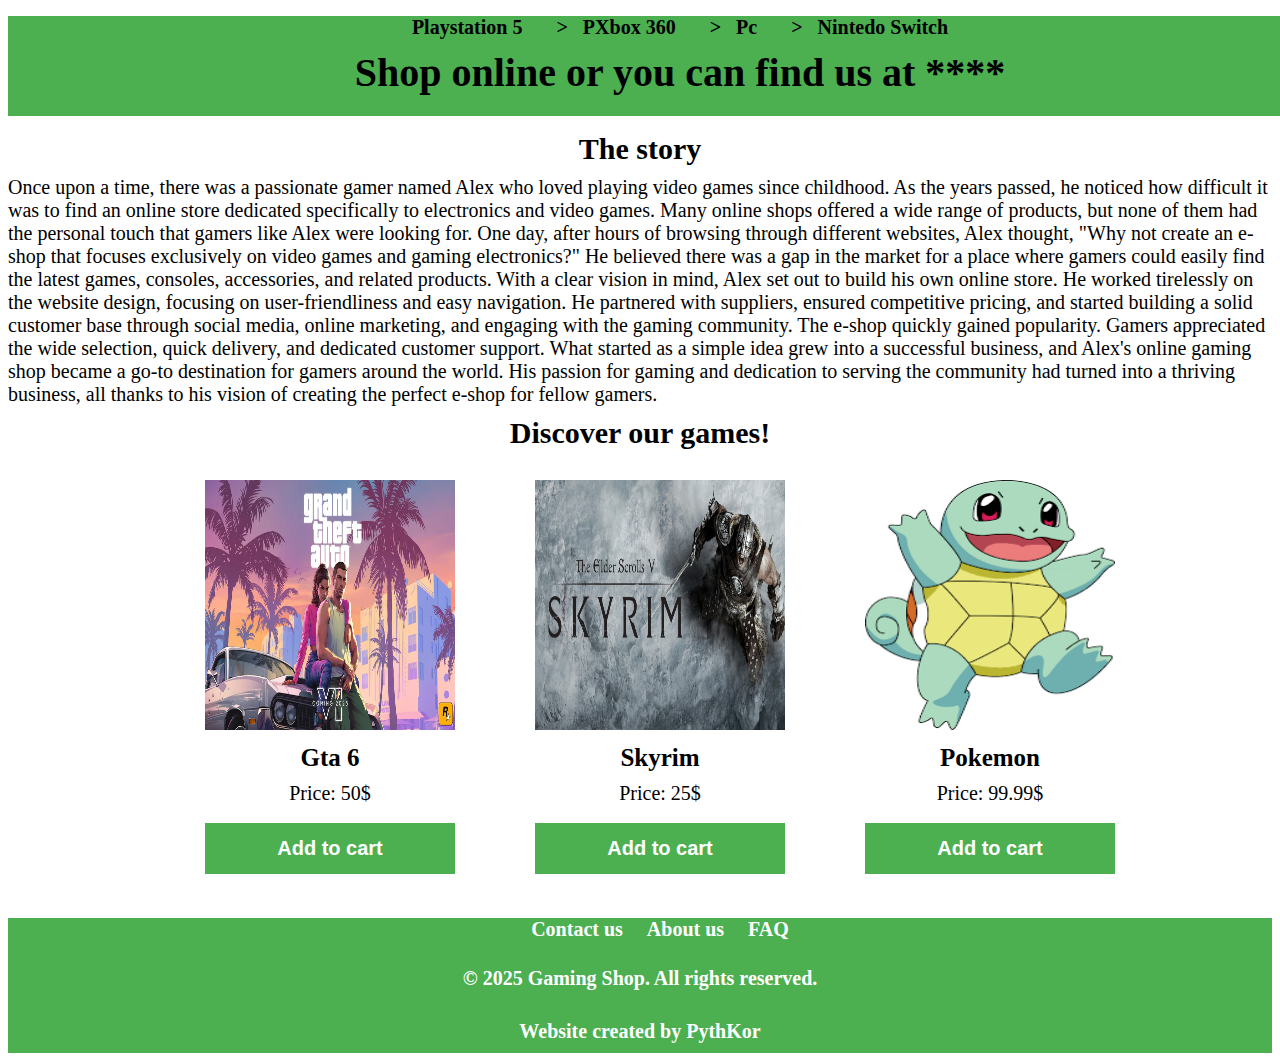
<file: GAME-ESHOP/index.html>
<!DOCTYPE html>
<html lang="en">
<head>
    <meta charset="UTF-8">
    <title>Gaming Shop</title>
    <link rel="stylesheet" href="./resources/css/style.css">
</head>
<body>

 <!--navigation system -->
<ul class="breadcrumbs" style="background-color:#4CAF50;">
    <li class="location"><a href="#"> Playstation 5</a></li>
    <li class="location"><a href="#"> PXbox 360</a></li>
    <li class="location"><a href="#"> Pc</a></li>
    <li class="location"><a href="#"> Nintedo Switch</a></li>
    <h1> Shop online or you can find us at ****</h1>
</ul>
<!--story -->
<h2> The story </h2>
<P>Once upon a time, there was a passionate gamer named Alex who loved playing video games since childhood. As the years passed, he noticed how difficult it was to find an online store dedicated specifically to electronics and video games. Many online shops offered a wide range of products, but none of them had the personal touch that gamers like Alex were looking for.

    One day, after hours of browsing through different websites, Alex thought, "Why not create an e-shop that focuses exclusively on video games and gaming electronics?" He believed there was a gap in the market for a place where gamers could easily find the latest games, consoles, accessories, and related products.
    
    With a clear vision in mind, Alex set out to build his own online store. He worked tirelessly on the website design, focusing on user-friendliness and easy navigation. He partnered with suppliers, ensured competitive pricing, and started building a solid customer base through social media, online marketing, and engaging with the gaming community.
    
    The e-shop quickly gained popularity. Gamers appreciated the wide 
    selection, quick delivery, and dedicated customer support. What 
    started as a simple idea grew into a successful business, and Alex's
     online gaming shop became a go-to destination for gamers around the 
     world. His passion for gaming and dedication to serving the 
     community had turned into a thriving business, all thanks to his 
     vision of creating the perfect e-shop for fellow gamers.</P>


<!--games-->
<h2> Discover our games!</h2>
<div class="games">
<div class="game1">
    <img src="./resources/img/gta.png" alt="Gta 6" style="width: 250px; height: 250px;">
    <h3>Gta 6</h3>
    <p>Price: 50$</p>
    <button>Add to cart</button>
</div>
<div class="game2">
    <img src="./resources/img/sky.jpg" alt="Skyrim" style="width: 250px; height: 250px;">
    <h3>Skyrim</h3>
    <p>Price: 25$</p>
    <button>Add to cart</button>
</div>
<div class="game3">
    <img src="./resources/img/poke.png" alt="Pokemon" style="width: 250px; height: 250px;">
    <h3>Pokemon</h3>
    <p>Price: 99.99$</p>
    <button>Add to cart</button>
</div>
</div>
<!--close of the page-->
<footer>
    <!--contact-->
<div class="contact">
    <ul>
        <li><a href="#">Contact us</a></li>
        <li><a href="#">About us</a></li>
        <li><a href="#">FAQ</a></li>
    </ul>
</div>
<p>© 2025 Gaming Shop. All rights reserved.</p>
<p>Website created by PythKor</p>

    
</footer>
</body>
</html>
</file>
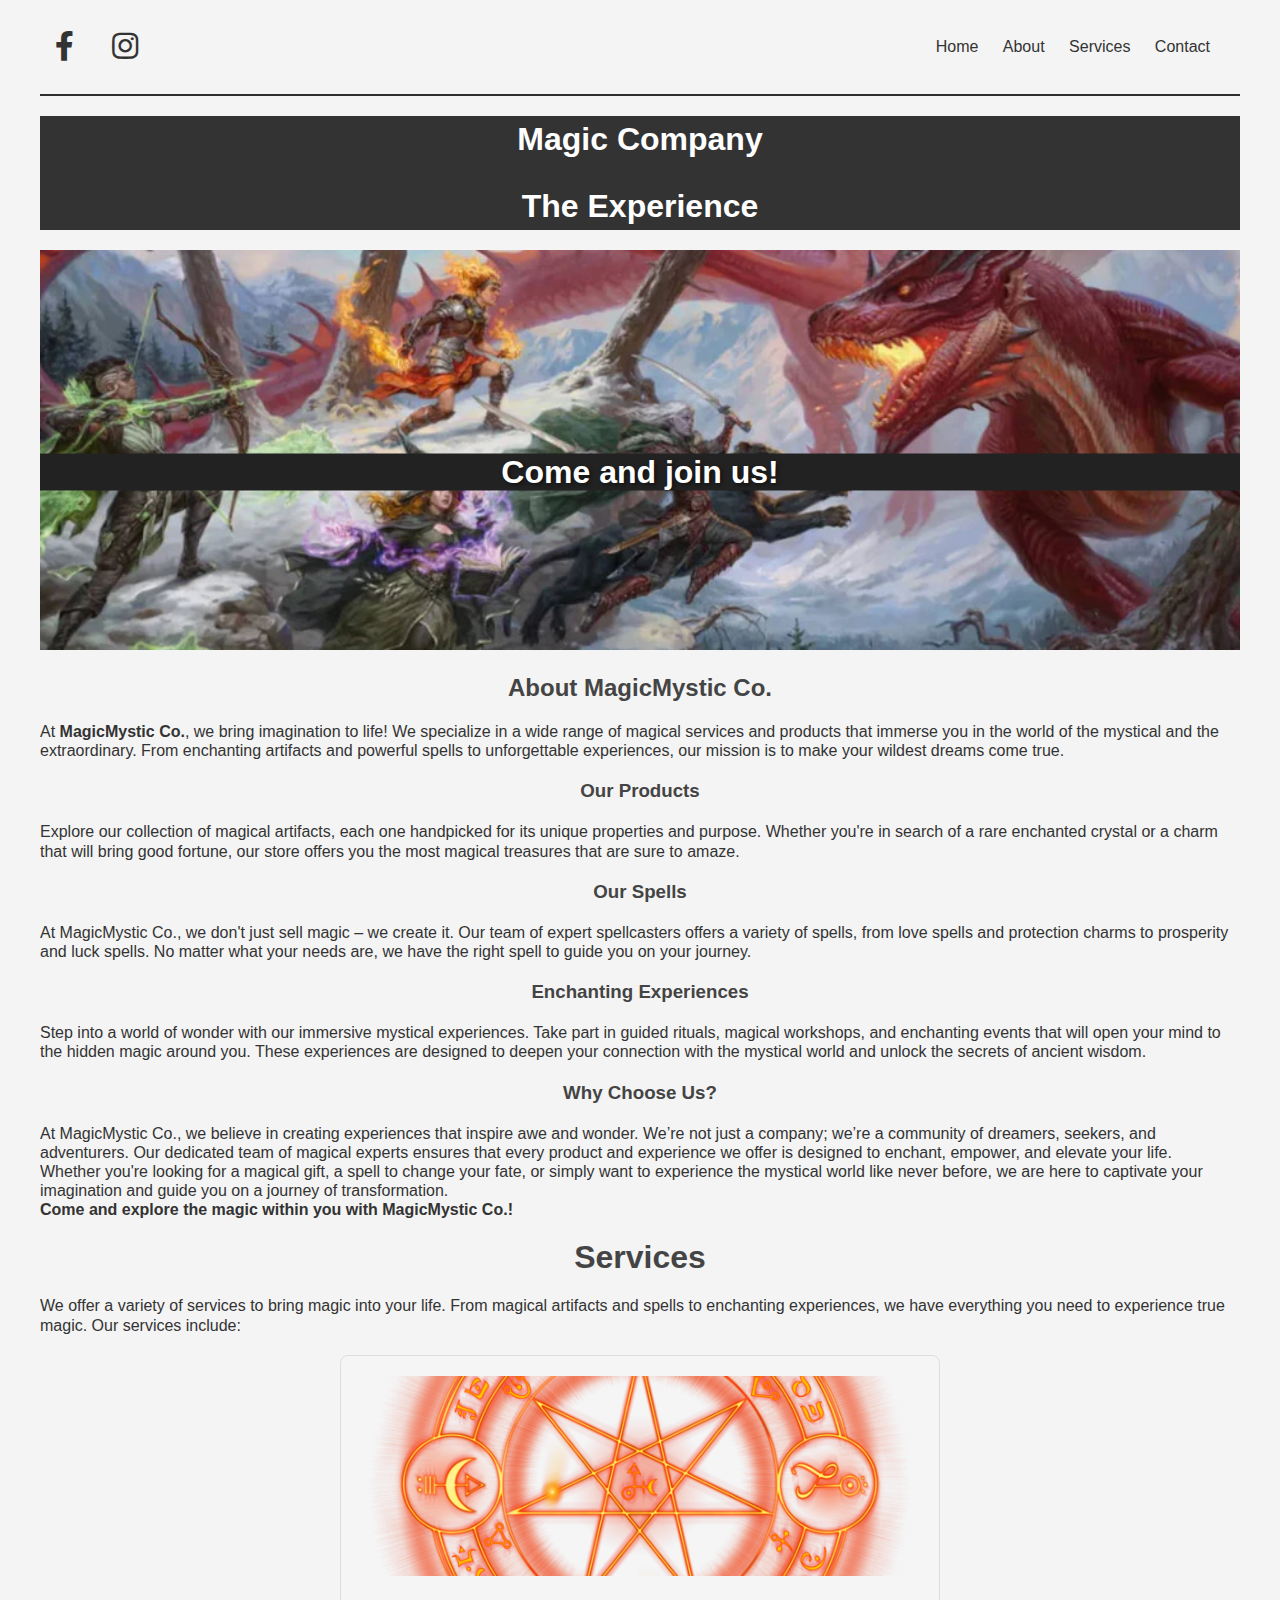
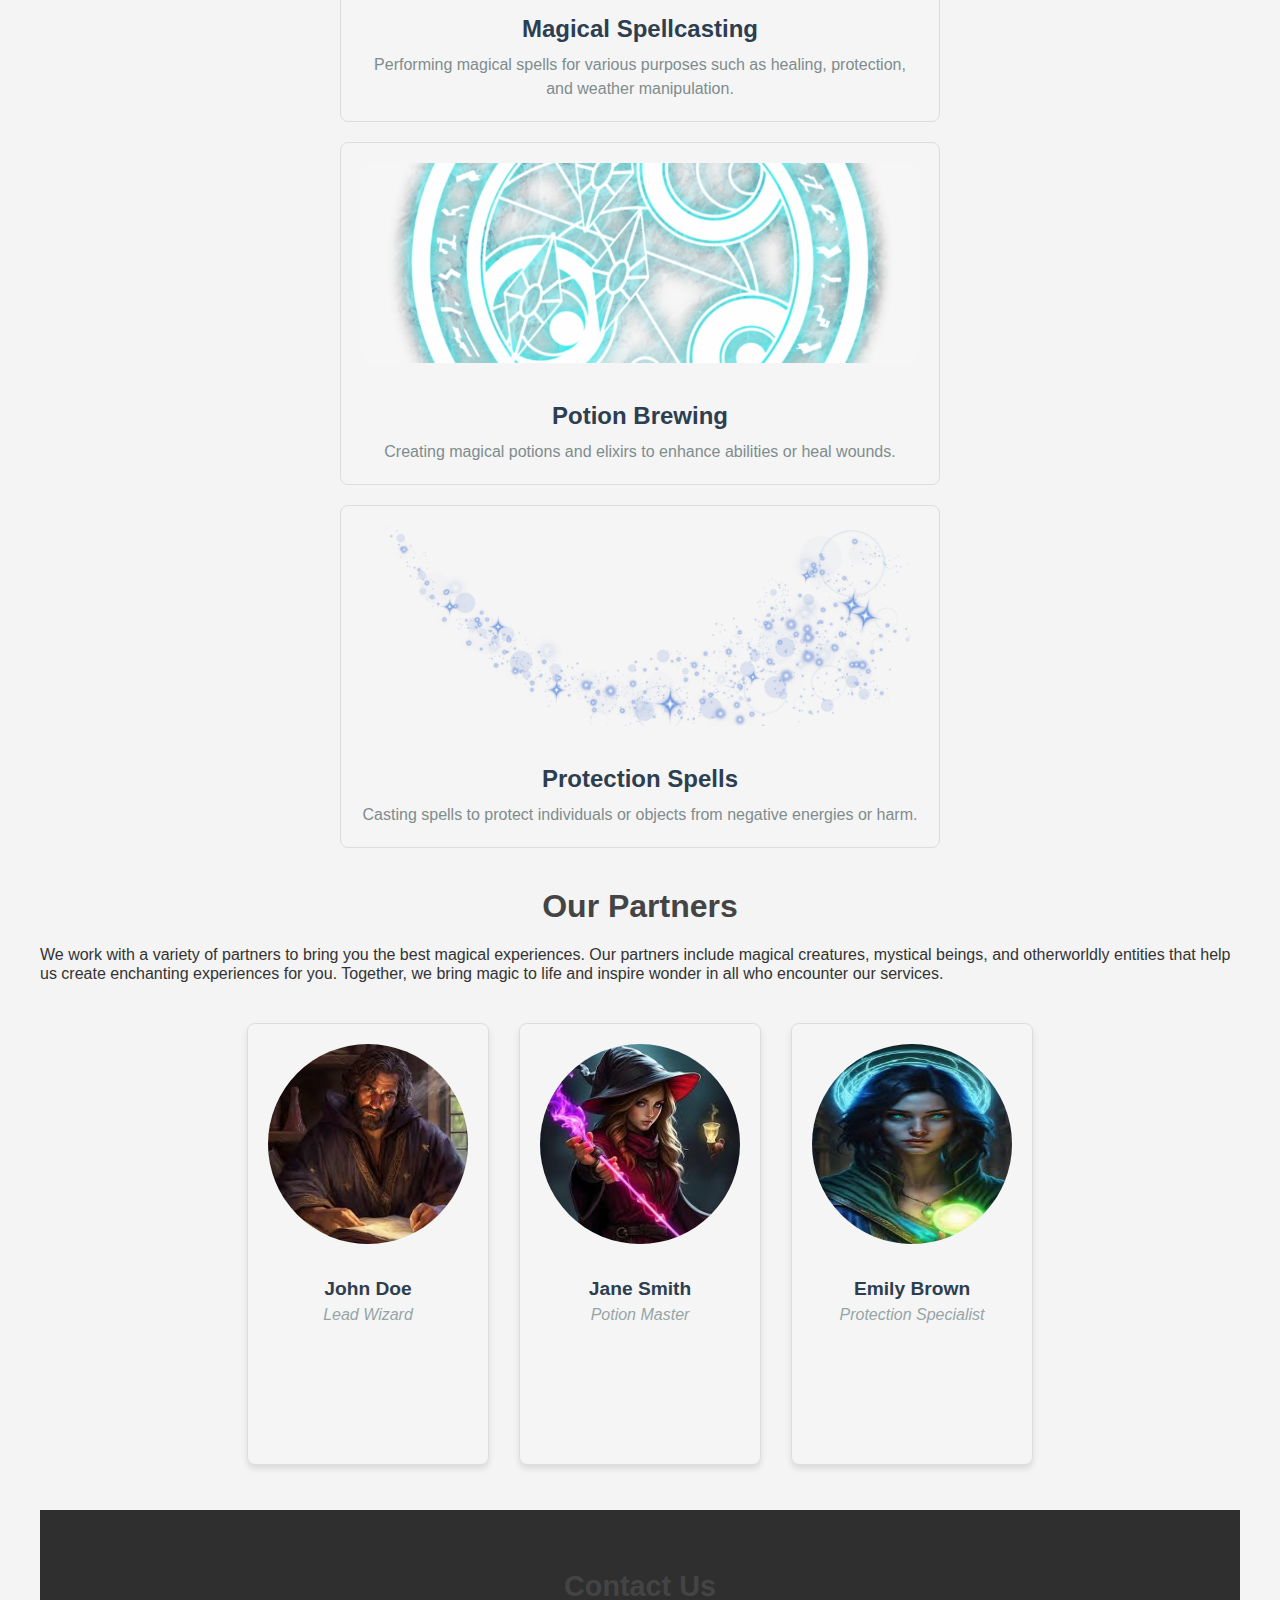
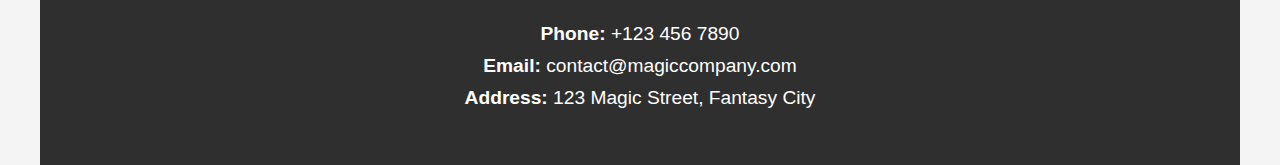
<file: Magic Shop/index.html>
<!DOCTYPE html>
<html lang="en">
  <head>
    <meta charset="UTF-8">
    <meta name="viewport" content="width=device-width, initial-scale=1.0">

    <meta name="viewport" content="width=device-width, initial-scale=1.0">
    <title> My Company </title>
    <link rel="shortcut icon" href="favicon.ico" type="image/x-icon">
    <link rel="stylesheet" href="./resources/style/styles.css">
    <link href="https://cdnjs.cloudflare.com/ajax/libs/font-awesome/5.15.4/css/all.min.css" rel="stylesheet">
  </head>
  <body>
<!-- Head of the site -->
    <header > 
      <div class="social-icons">
        <a href="https://www.facebook.com" target="_blank">
          <i class="fab fa-facebook-f"></i>
        </a>
        <a href="https://www.instagram.com" target="_blank">
          <i class="fab fa-instagram"></i>
        </a>
      </div> 
      <nav>
        <ul>
          <li> <a href="#"> Home </a> </li>
          <li> <a href="#about"> About </a> </li>
          <li> <a href="#services"> Services </a> </li>
          <li> <a href="#footer"> Contact </a> </li>
        </ul>
      </nav>
    </header>
    <div class="hero">
      <h1> Magic Company </h1>
      <h1> The Experience</h1>
      </div>
      <div class="banner">
        <img src="./resources/img/banner-magic.png" alt="Magic Company">
        <h2> Come and join us!</h2>
      </div>
    
<!-- About content of the site -->
<section id="about">
  <h2>About MagicMystic Co.</h2>
  <p>At <strong>MagicMystic Co.</strong>, we bring imagination to life! We specialize in a wide range of magical services and products that immerse you in the world of the mystical and the extraordinary. From enchanting artifacts and powerful spells to unforgettable experiences, our mission is to make your wildest dreams come true.</p>

  <h3>Our Products</h3>
  <p>Explore our collection of magical artifacts, each one handpicked for its unique properties and purpose. Whether you're in search of a rare enchanted crystal or a charm that will bring good fortune, our store offers you the most magical treasures that are sure to amaze.</p>

  <h3>Our Spells</h3>
  <p>At MagicMystic Co., we don't just sell magic – we create it. Our team of expert spellcasters offers a variety of spells, from love spells and protection charms to prosperity and luck spells. No matter what your needs are, we have the right spell to guide you on your journey.</p>

  <h3>Enchanting Experiences</h3>
  <p>Step into a world of wonder with our immersive mystical experiences. Take part in guided rituals, magical workshops, and enchanting events that will open your mind to the hidden magic around you. These experiences are designed to deepen your connection with the mystical world and unlock the secrets of ancient wisdom.</p>

  <h3>Why Choose Us?</h3>
  <p>At MagicMystic Co., we believe in creating experiences that inspire awe and wonder. We’re not just a company; we’re a community of dreamers, seekers, and adventurers. Our dedicated team of magical experts ensures that every product and experience we offer is designed to enchant, empower, and elevate your life.</p>

  <p>Whether you're looking for a magical gift, a spell to change your fate, or simply want to experience the mystical world like never before, we are here to captivate your imagination and guide you on a journey of transformation.</p>

  <p><strong>Come and explore the magic within you with MagicMystic Co.!</strong></p>
</section>

<!-- Services content of the site -->
 <div id="services">
  <h1> Services </h1>
  <p> We offer a variety of services to bring magic into your life.
    From magical artifacts and spells to enchanting experiences, we have
    everything you need to experience true magic. Our services include:
  </p>
  <div class="services">
    <div class="service">
      <img src="./resources/img/spell1.png" alt="Magical Spellcasting" class="service-image">
      <h3>Magical Spellcasting</h3>
      <p>Performing magical spells for various purposes such as healing, protection, and weather manipulation.</p>
    </div>
    <div class="service">
      <img src="./resources/img/spell2.png" alt="Magical Spellcasting" class="service-image">
      <h3>Potion Brewing</h3>
      <p>Creating magical potions and elixirs to enhance abilities or heal wounds.</p>
    </div>
    <div class="service">
      <img src="./resources/img/spell3.png" alt="Magical Spellcasting" class="service-image">
      <h3>Protection Spells</h3>
      <p>Casting spells to protect individuals or objects from negative energies or harm.</p>
    </div>
  </div>
</div>
<!-- Partners content of the site -->
 <div id="partners">
  <h1> Our Partners </h1>
  <p> We work with a variety of partners to bring you the best magical
    experiences. Our partners include magical creatures, mystical beings,
    and otherworldly entities that help us create enchanting experiences
    for you. Together, we bring magic to life and inspire wonder in all
    who encounter our services.
  </p>
  <div class="team">
    <div class="person">
      <img src="./resources/img/wiz1.png" alt="Person 1" class="person-image">
      <h3>John Doe</h3>
      <p>Lead Wizard</p>
    </div>
    <div class="person">
      <img src="./resources/img/wiz2.png" alt="Person 2" class="person-image">
      <h3>Jane Smith</h3>
      <p>Potion Master</p>
    </div>
    <div class="person">
      <img src="./resources/img/wiz3.png" alt="Person 3" class="person-image">
      <h3>Emily Brown</h3>
      <p>Protection Specialist</p>
    </div>
  </div>
</div>
<!-- Contact content of the site -->
<footer class="footer" id="footer">
  <div class="footer-content">
    <h3>Contact Us</h3>
    <ul>
      <li><strong>Phone:</strong> +123 456 7890</li>
      <li><strong>Email:</strong> contact@magiccompany.com</li>
      <li><strong>Address:</strong> 123 Magic Street, Fantasy City</li>
    </ul>
  </div>
</footer>

    
  </body>
</html>
</file>
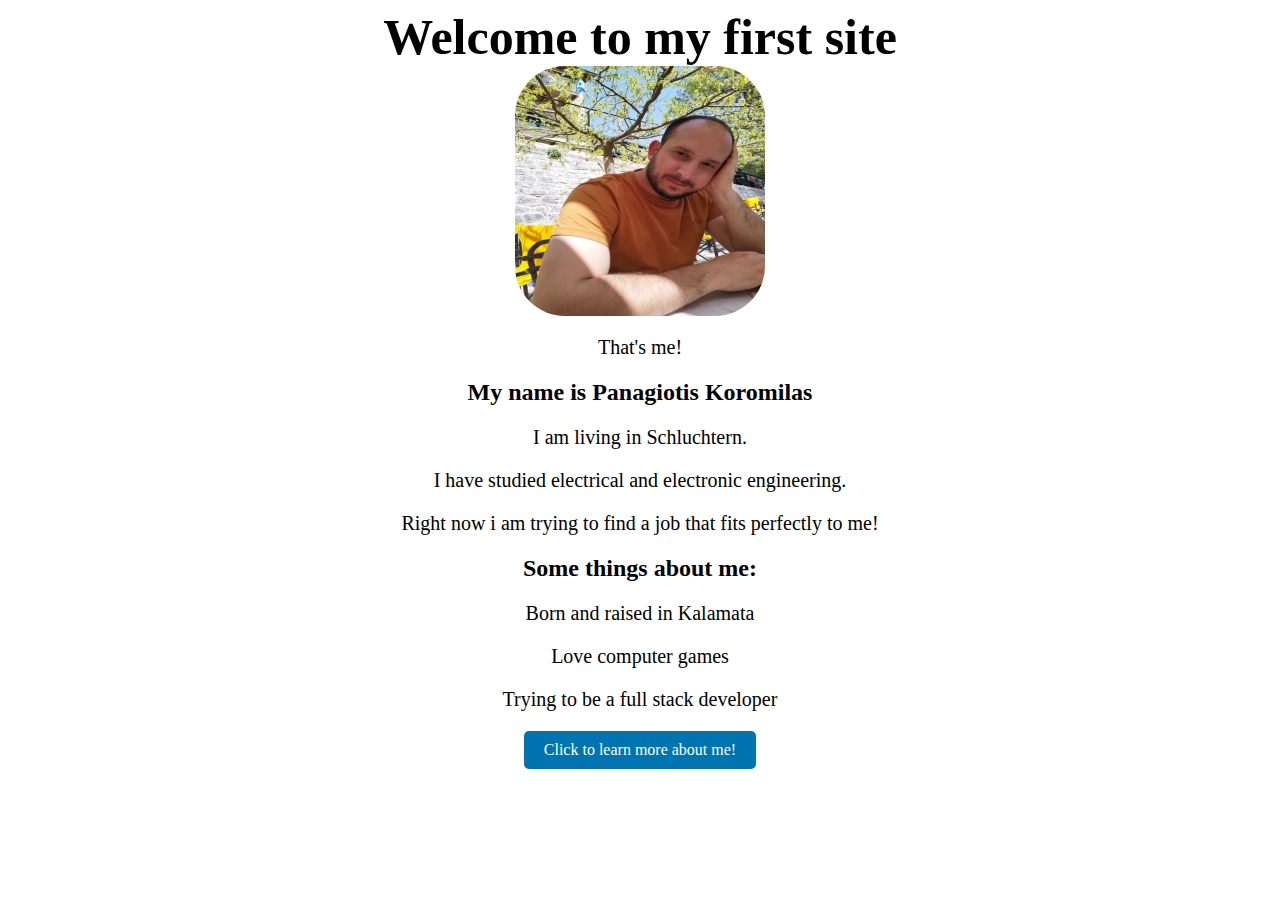
<file: My site/index.html>
<!DOCTYPE html>
<html lang="en">
<head>
    <meta charset="UTF-8">
    <meta name="viewport" content="width=device-width, initial-scale=1.0">
    <title>My first site</title>
    <link rel="stylesheet" href="./resources/css/index.css">
</head>
<body>
    <!-- Header -->
     <div>
        <h1>Welcome to my first site</h1>
        <img id="me" src="./resources/images/452366268_509183244893994_4884767622104041211_n.jpg" alt="Me">
        <p>That's me!</p>
     </div>

     <!-- Main content -->
      <div class="maincontent">
        <h2>My name is Panagiotis Koromilas</h2>
        <p>I am living in Schluchtern.</p>
        <p>I have studied electrical and electronic engineering.</p>
        <p>Right now i am trying to find a job that fits perfectly to me!</p>
      <div>
        <h2>Some things about me:</h2>
          <p>Born and raised in Kalamata</p>
          <p>Love computer games</p>
          <p>Trying to be a full stack developer</p>
      </div>
    </div>
    <footer>
        <div class="container">
            <a href="https://www.linkedin.com/in/panagiotis-koromilas-1a137a1b6/" target="_blank" class="button">Click to learn more about me!</a>
        </div>
    </footer>
</body>
</html>
</file>
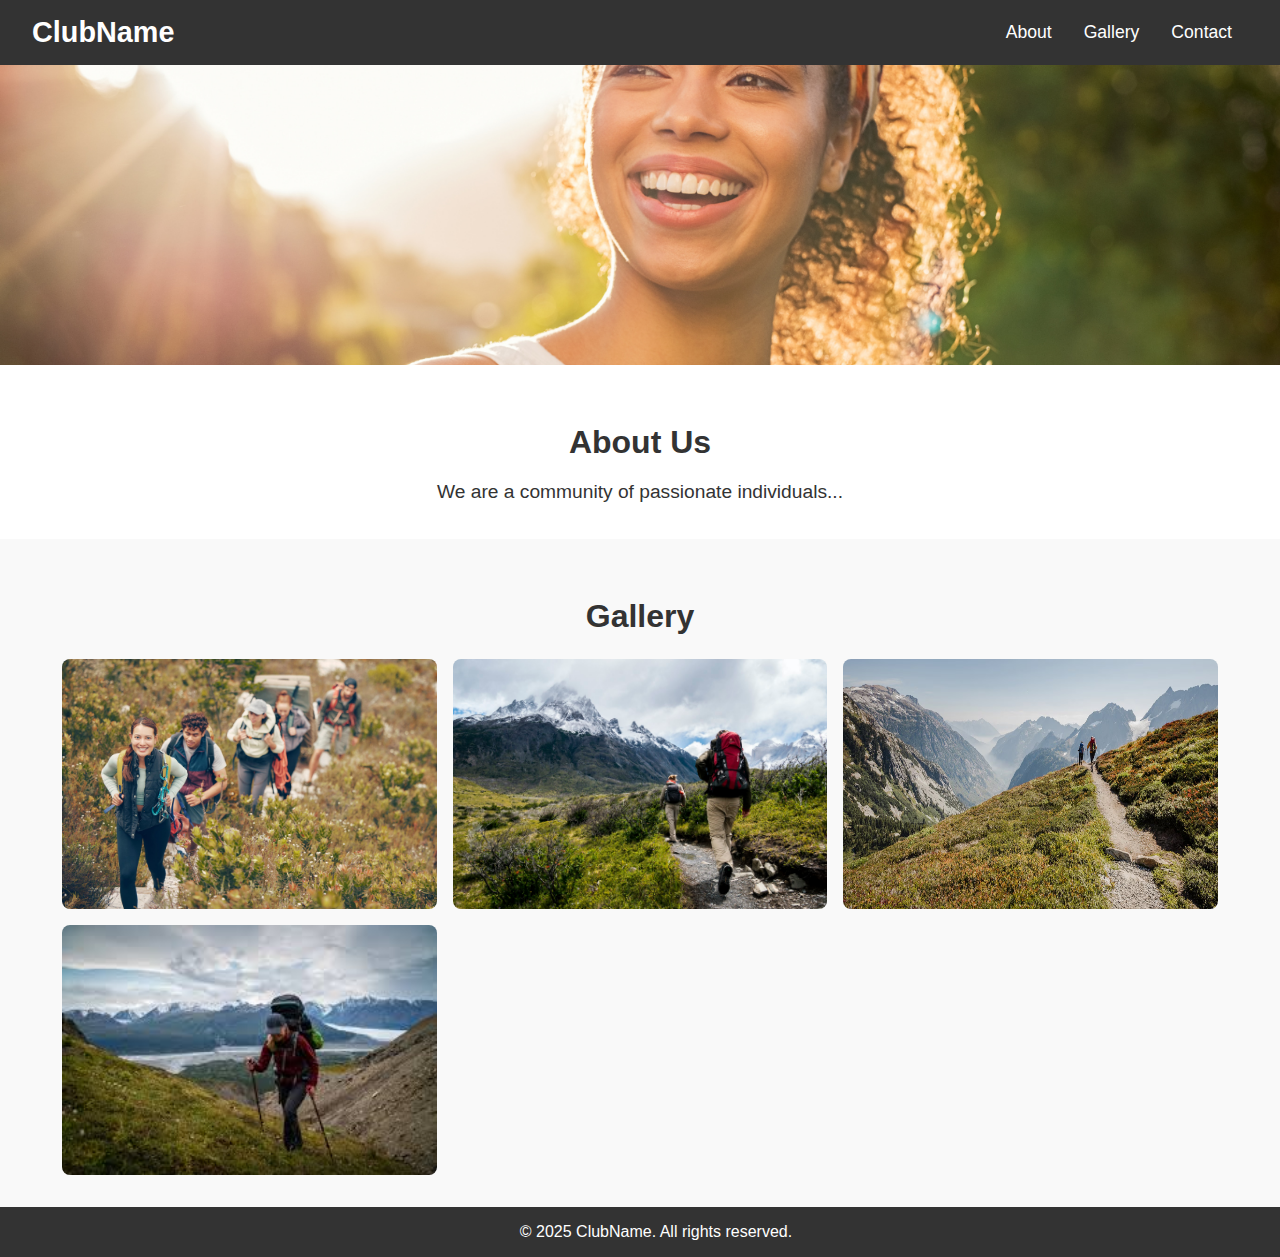
<file: Responsive Club Website/index.html>
<!DOCTYPE html>
<html lang="en">
<head>
  <meta charset="UTF-8">
  <meta name="viewport" content="width=device-width, initial-scale=1.0">
  <title>Responsive Club Website</title>
  <link rel="stylesheet" href="./resources/css/style.css">
</head>
<body>

  <header>
    <nav>
      <div class="logo">ClubName</div>
      <ul>
        <li><a href="#about">About</a></li>
        <li><a href="#gallery">Gallery</a></li>
        <li><a href="#contact">Contact</a></li>
      </ul>
    </nav>
  </header>

  <section id="hero">
    <!-- Hero image/banner -->
     
  </section>

  <section id="about">
    <h2>About Us</h2>
    <p>We are a community of passionate individuals...</p>
  </section>

  <section id="gallery">
    <h2>Gallery</h2>
    <div class="gallery-container">
      <!-- Gallery images -->
        <img src="./resources/img/hik4.jpg" alt="Gallery Image 1" />
        <img src="./resources/img/hiki2.png" alt="Gallery Image 2" />
        <img src="./resources/img/hiki3.png" alt="Gallery Image 3" />
        <img src="./resources/img/hik5.png" alt="Gallery Image 4" />
    </div>
  </section>

  <footer>
    <p>&copy; 2025 ClubName. All rights reserved.</p>
  </footer>

</body>
</html>
</file>
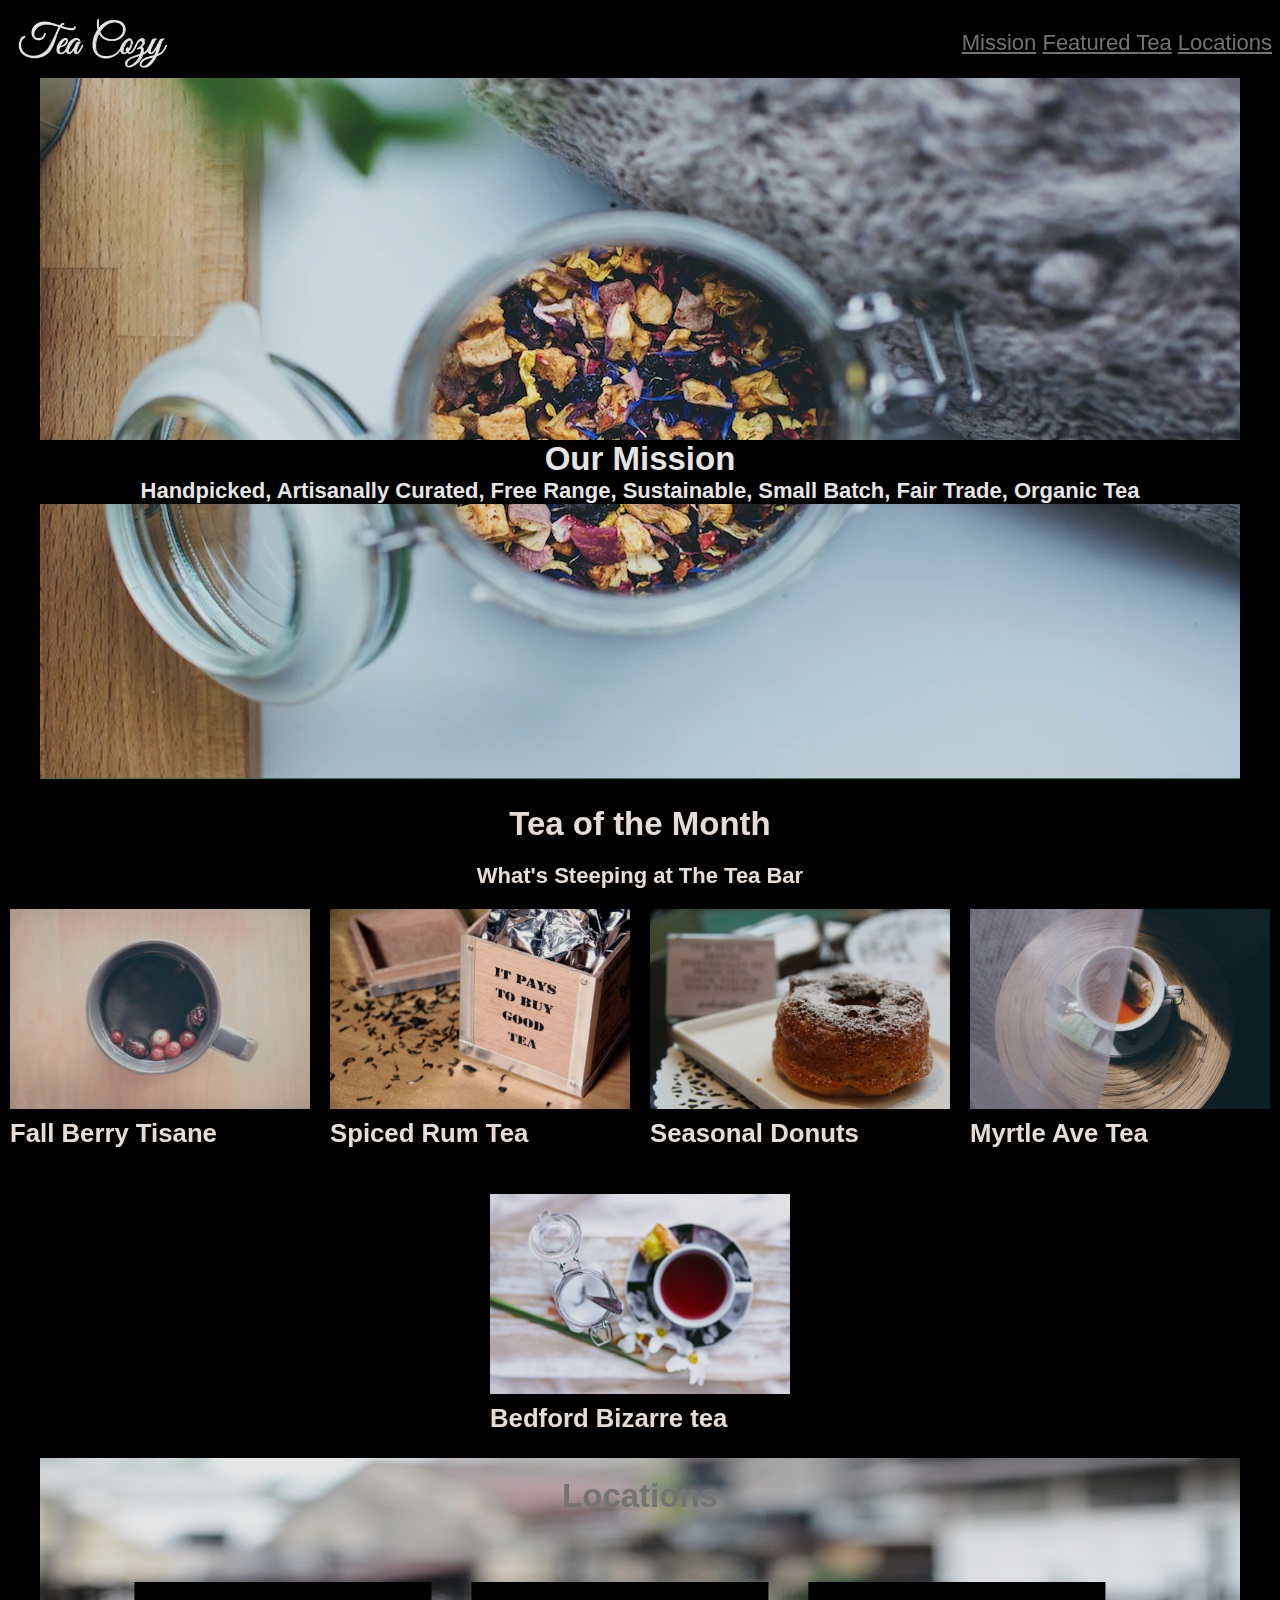
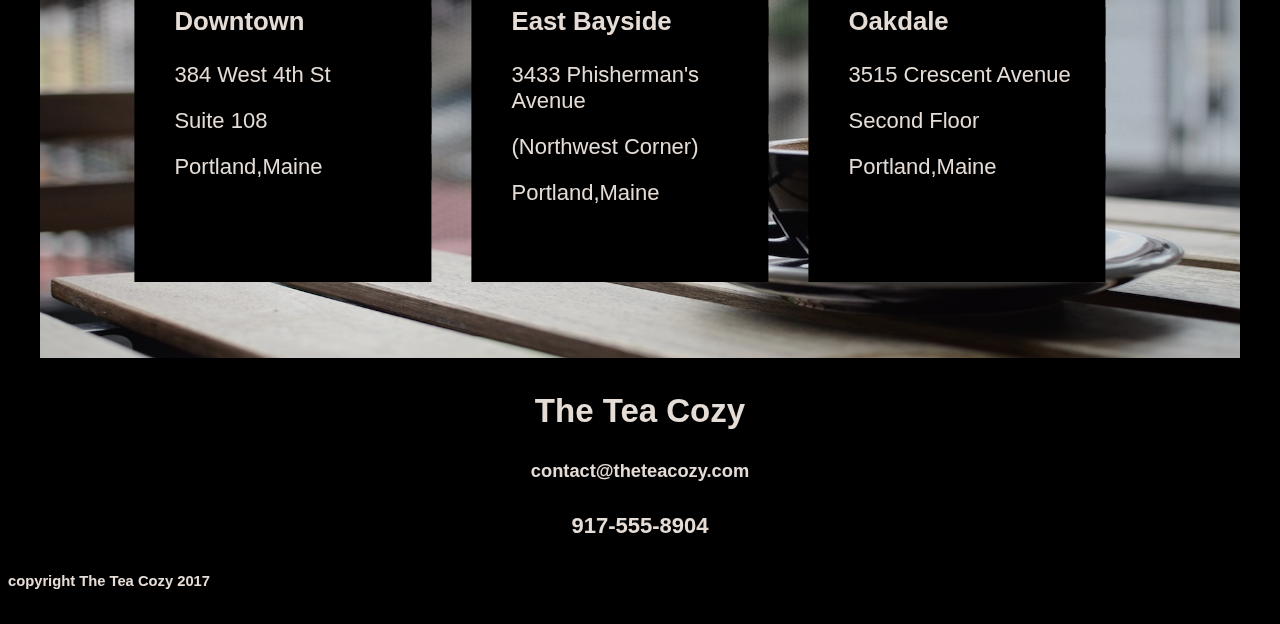
<file: tee cup/resources/index.html>
<!DOCTYPE html>
<html>
<head>
    <title>tee cup</title>
    <link rel="stylesheet" type="text/css" href="./css/style.css">
</head>
<body>  
<!-- logo && list -->
<div class="header">
 <img src="./img/tealogo.png" alt="tee cup logo" class="tealogo">
 <div class="nav">
    <ul class="breadcrumbs">
        <li class="locations"><a href="#">Mission</a></li>
        <li class="locations"><a href="#">Featured Tea</a></li>
        <li class="locations"><a href="#">Locations</a></li>
    </ul>
 </div>
</div>
<!-- img && mission-->
 <div class="mission">
   <img src="./img/mission.png" alt="mission" class="missimg">
   <h2>Our Mission</h2>
   <h4>Handpicked, Artisanally Curated, Free Range,
     Sustainable, Small Batch, Fair Trade, Organic Tea</h4>
</div>
<!-- tea of the month -->
<div class="teaofmonth">
    <h2>Tea of the Month</h2>
    <h4>What's Steeping at The Tea Bar</h4>
</div>
<div class="teacontainer">
<div class="tea">
    <img src="./img/berry.png" alt="tea of the month" >
    <h3>Fall Berry Tisane</h3>
</div>
<div class="tea">
    <img src="./img/spiced.png" alt="tea of the month"  >
    <h3>Spiced Rum Tea</h3>
</div>
<div class="tea">
    <img src="./img/donut.png" alt="tea of the month"  >
    <h3>Seasonal Donuts</h3>
</div>
<div class="tea">
    <img src="./img/myrtle.png" alt="tea of the month"  >
    <h3>Myrtle Ave Tea</h3>
    </div>
 <div class="tea">
    <img src="./img/bed.png" alt="tea of the month"  >
    <h3>Bedford Bizarre tea</h3>
    </div>
</div>
<!-- locations--> 
<div class="locations">
    <h2>Locations</h2>
    <img src="./img/location.png" alt="locations" class="loc"> 
    <div class="listofloc">
        <ul class="list">
            <li><h3>Downtown</h3></li>
            <li>384 West 4th St</li>
            <li>Suite 108</li>
            <li>Portland,Maine</li>
        </ul>
        <ul class="list">
            <li><h3>East Bayside</h3></li>
            <li>3433 Phisherman's Avenue</li>
            <li>(Northwest Corner)</li>
            <li>Portland,Maine</li>
        </ul>
        <ul class="list">
            <li><h3>Oakdale</h3></li>
            <li>3515 Crescent Avenue</li>
            <li>Second Floor</li>
            <li>Portland,Maine</li>
        </ul>
    </div>
    </div>
<!-- contact -->
     <div class="contact">
        <h2>The Tea Cozy</h2>
        <h5>contact@theteacozy.com</h5>
        <h4>917-555-8904</h4>
    </div>
    <div class="footer">
        <h6>copyright The Tea Cozy 2017</h6>
    </div>
</body>
</html>
</file>
<file: GAME-ESHOP/resources/css/style.css>
.breadcrumbs li{
    display:inline;
    color:white;
    padding: auto;
    font-size: 20px;
    font-weight: bold;
    text-decoration: none;
    margin-right: 10px;
    margin-left: 10px;
    margin-top: 10px;
    margin-bottom: 10px;
}

.breadcrumbs a {
    color: black; /* Ορίζει το χρώμα των συνδέσμων σε λευκό */
    text-decoration: none; /* Αφαίρεση της υπογράμμισης, αν θες */
    
}
.breadcrumbs {
    text-align: center;
    height: 100px;
    width: 100%;
}

.breadcrumbs a:hover{
    color:red;
}

.breadcrumbs li.location+li.location::before {
    content: ">";
    margin-left: 10px;
    margin-right: 10px;
    color: black;
}

h1{
    text-align: center;
    font-size: 40px;
    font-weight: bold;
    color: black;
    margin-top: 10px;
    margin-bottom: 10px;
}

h2{
    text-align: center;
    font-size: 30px;
    font-weight: bold;
    color: black;
    margin-top: 10px;
    margin-bottom: 10px;
}

p{
    text-align: lcenter;
    font-size: 20px;
    color: black;
    margin-top: 10px;
    margin-bottom: 10px;
}



h3{
    text-align: center;
    font-size: 25px;
    font-weight: bold;
    color: black;
    margin-top: 10px;
    margin-bottom: 10px;
}
 button{
    background-color: #4CAF50;
    color: white;
    padding: 14px 20px;
    margin: 8px 0;
    border: none;
    cursor: pointer;
    width: 100%;
    font-size: 20px;
    font-weight: bold;
    
 }

 .games{
    display: flex;
    justify-content: center; /* Στοιχίζει τα παιχνίδια οριζόντια στο κέντρο */
    align-items: center; 
    justify-content: center; /* Στοιχίζει τα παιχνίδια οριζόντια στο κέντρο */
    align-items: center; 
 }
 .games div{
    display: inline-block;
    margin-left: 50px;
    margin-right: 10px;
    margin-top: 10px;
    margin-bottom: 10px;
    padding: 10px;
    text-align: center;
 }

 footer{
    background-color: #4CAF50;
    text-align: center;
    color: white;
 }
 footer p{
    text-align: center;
    color: white;
    font-size: 20px;
    font-weight: bold;
    padding: 10px;
    margin-top: 10px;
    margin-bottom: 10px;
 }

 .contact li{
    display: inline;
    text-align: center;
    font-size: 20px;
    font-weight: bold;
    color: white;
    margin-top: 10px;
    margin-bottom: 10px;
    text-decoration: none;
    padding-left: 10px;
    padding-right: 10px;
 }

 .contact a{
        color: white;
        text-decoration: none;
        
 }

 .contact a:hover{
    color: red;
 }
</file>
<file: Magic Shop/resources/style/styles.css>
html{
    font-size: 16px;
}
body {
  margin: 0;
  padding: 0;
  font-family: Arial, sans-serif;
  background-color: #f4f4f4;
  color: #333;
  max-width: 1200px; /* Ορίζουμε το μέγιστο πλάτος για να μην είναι υπερβολικά μεγάλο το περιεχόμενο */
  margin: 0 auto; /* Κεντράρισμα του περιεχομένου */
}
  
  /* Στυλ για τους τίτλους */
  h1, h2, h3 {
    color: #444;
    margin: 20px 0;
    text-align: center;
  }
  
  /* Στυλ για τις παραγράφους */
  p {
    margin: 0;            /* Αφαιρεί την εξωτερική απόσταση */
    padding: 0;           /* Αφαιρεί την εσωτερική απόσταση */
    line-height: 1.2;     /* Μειώνει την απόσταση μεταξύ των γραμμών του κειμένου */
    font-size: 1rem;
    

  }
  
  /* Στυλ για συνδέσμους */
  a {
    color: #007BFF;
    text-decoration: none;
  }
  
  a:hover {
    text-decoration: underline;
  }
  
  /* Στυλ για εικόνες */
  img {
    max-width: 100%;
    height: auto;
  }

  header{
    display: flex;
  justify-content: space-between; /* Διάταξη με μενου στα αριστερά και εικονίδια στα δεξιά */
  align-items: center;
    color: #fff;
    text-align: center;
    padding: 10px 0;
    border-bottom: 2px solid #2f2f2f; 
    padding-bottom: 10px;
 }

 header h1{
    font-size: 2rem;
 }
  .social-icons {
    text-align: cright;
    padding: 20px 0;
  }
  
  .social-icons a {
    margin: 0 15px; /* Διάστημα ανάμεσα στα εικονίδια */
    font-size: 30px; /* Μέγεθος των εικονιδίων */
    color: #333; /* Χρώμα των εικονιδίων */
    text-decoration: none;
  }
  
  .social-icons a:hover {
    color: #db6363; /* Χρώμα κατά το hover */
  }
    

  nav ul {
    list-style-type: none; /* Αφαιρεί τις τελείες */
    padding: 10px;
    margin: 0;
    text-align: left; /* Μετακινεί τα στοιχεία προς τα αριστερά */
  }

  nav ul li {
    display: inline; /* Εμφανίζει τα στοιχεία της λίστας στη σειρά */
    margin-right: 20px;
    color:black;
  }
  
  nav ul li a {
    text-decoration: none;
    color: #333;
  }

    nav ul li a:hover {
        color: #007BFF;
    }

 .banner{
    position: relative;
    width: 100%;
 }
 .banner img{
    width: 100%;
    height: 400px;
    object-fit: cover;
 }

 .banner h2 {
    position: absolute;
    top: 50%; /* Τοποθετεί το κείμενο στο κέντρο κατά ύψος */
    left: 50%; /* Τοποθετεί το κείμενο στο κέντρο κατά πλάτος */
    transform: translate(-50%, -50%); /* Κεντράρει το κείμενο */
    color: white; /* Κάνει το κείμενο λευκό για να ξεχωρίζει πάνω στην εικόνα */
    font-size: 2em; /* Αυξάνει το μέγεθος της γραμματοσειράς */
    background-color: #222;
    width: 100%; /* Κάνει το κείμενο να καλύπτει όλο το πλάτος της εικόνας */
    text-shadow: 2px 2px 4px rgba(0, 0, 0, 0.5); /* Προσθέτει σκιά στο κείμενο για καλύτερη ανάγνωση */
  }

.services {
    display: flex;
    flex-direction: column; /* Stacks the items vertically */
    gap: 20px; /* Adds space between the services */
    max-width: 600px;
    margin: 0 auto;
    padding: 20px;
  }
.service {
    background-color: #f5f5f5;
    border: 1px solid #ddd;
    border-radius: 8px;
    padding: 20px;
    text-align: center;
    
  }

.service h3 {
   color: #2c3e50;
    font-size: 1.5em;
    margin-bottom: 10px;
  }
  
  /* Description text */
.service p {
    color: #7f8c8d;
    font-size: 1em;
    line-height: 1.5;
  }
.service-image {
    width: 100%; /* Makes the image fill the width of the container */
    height: auto; /* Maintains aspect ratio */
    max-height: 200px; /* Limits the maximum height of the image */
    object-fit: cover; /* Ensures the image fills the container without distortion */
    border-radius: 8px; /* Adds rounded corners to the image */
    margin-bottom: 15px; /* Adds space between the image and the title */
  }

/* Container for the team */
.team {
    display: flex; /* Aligns items in a row */
    gap: 30px; /* Adds space between the team members */
    justify-content: center; /* Centers the team members horizontally */
    padding: 20px;
  }
  
  /* Style for each person box */
/* Container for the team */
.team {
    display: flex; /* Aligns items in a row */
    gap: 30px; /* Adds space between the team members */
    justify-content: center; /* Centers the team members horizontally */
    padding: 20px;
    margin: 20px;
  }
  
  /* Style for each person box */
  .person {
    text-align: center; /* Centers the content of each person */
    background-color: #f5f5f5;
    border: 1px solid #ddd;
    border-radius: 8px;
    padding: 20px;
    width: 200px; /* Set a fixed width for each person */
    max-height: 400px;
    margin-bottom: 5px; /* Ρύθμιση του περιθωρίου κάτω από το <p> */
    box-shadow: 0 4px 6px rgba(0, 0, 0, 0.1); /* Adds a subtle shadow */
  }
  
 /* Style for the person's image */
 .person-image {
    width: 100%; /* Makes the image fill the width of the container */
    height: 50%; /* Maintains the aspect ratio */
    border-radius: 50%; /* Makes the image round */
    margin-bottom: 10px; /* Adds space between the image and the name */
  }
  
  /* Style for the person's name */
  .person h3 {
    color: #2c3e50;
    font-size: 1.2em;
    margin-bottom: 5px;
  }
  
  /* Style for the person's description */
  .person p {
    color: #95a5a6; /* Ανοιχτό γκρι */
    font-size: 1em;
    font-style: italic;
    margin-bottom: 5px;
}
 
  .footer {
    background-color: #2f2f2f; /* Σκούρο φόντο για το footer */
    color: #ffffff; /* Λευκό κείμενο */
    padding: 40px 20px;
    text-align: center;
    font-family: Poppins, sans-serif;
  }
  
  .footer-content h3 {
    font-size: 1.8em;
    margin-bottom: 20px;
  }
  
  .footer-content ul {
    list-style: none;
    padding: 0;
  }
  
  .footer-content ul li {
    font-size: 1.2em;
    margin: 10px 0;
  }
  
  .footer-content ul li strong {
    font-weight: 700; /* Έντονα τα labels (π.χ. Phone, Email) */
  }
  
  .footer-content ul li:hover {
    color: #db6363; /* Χρώμα όταν περνάει το ποντίκι από πάνω */
  }
  
  .footer-content {
    max-width: 800px;
    margin: 0 auto;
  }

.hero{
    width: 100%;
    background-color: #333;
    
}  
.hero h1{
    color: white;
    text-align: center;
    padding: 5px;
}
/* Στυλ για κινητά */
@media (max-width: 768px) {
  body {
      font-size: 14px; /* Μικρότερο μέγεθος γραμματοσειράς για καλύτερη ανάγνωση σε μικρές οθόνες */
  }

  header {
      flex-direction: column; /* Οι εικονίδια και το μενού θα τοποθετούνται κάθετα */
      align-items: center;
  }

  .social-icons {
      text-align: center; /* Κεντράρει τα social icons */
      margin-top: 10px; /* Προσθέτει λίγο περιθώριο */
  }

  .banner img {
      height: auto; /* Προσαρμόζει το ύψος της εικόνας στην οθόνη */
  }
  .person img{
    max-height: 250px;
  }

  .services, .team {
      flex-direction: column; /* Κάνει τα στοιχεία να στοιχίζονται κατακόρυφα */
      align-items: center;
  }

  .service, .person {
      width: 100%; /* Τα αντικείμενα γεμίζουν το πλάτος της οθόνης */
      margin-bottom: 20px; /* Προσθέτει απόσταση για να μη στριμώχνονται */
  }

  nav ul {
      padding: 0;
      text-align: center; /* Κεντράρει το μενού */
  }

  nav ul li {
      display: block; /* Κάνει τα στοιχεία του μενού να εμφανίζονται το ένα κάτω από το άλλο */
      margin-bottom: 10px;
  }
  
}

/* Στυλ για πολύ μικρές οθόνες (π.χ. κινητά) */
@media (max-width: 480px) {
  body {
      font-size: 12px; /* Μικρότερο μέγεθος γραμματοσειράς */
  }

  header {
      padding: 10px;
  }

  .social-icons {
      margin-top: 10px;
  }

  .banner h2 {
      font-size: 1.5rem; /* Μειώνει το μέγεθος του κειμένου για καλύτερη εμφάνιση */
  }

  .footer-content {
      font-size: 0.9rem; /* Μειώνει το μέγεθος της γραμματοσειράς στο footer */
  }

  .footer-content ul li {
      font-size: 1rem; /* Μειώνει το μέγεθος γραμματοσειράς στη λίστα */
  }
  
}
</file>
<file: My site/resources/css/index.css>
h1{
   allign: center;
    font-size: 50px;
    color: #000000;
    font-family: 'Times New Roman', Times, serif;
    text-align: center;
    margin: 0 auto;
    display: block; 
    }

#me{
   height: 250px;
    width: 250px;
    border-radius: 20%;
    margin: 0 auto;
    display: block;
}

p{
   text-align: center;
    display: flex;
    justify-content: center;
    align-items: center;
    flex-direction: column;
    font-size: 20px;
    font-family: 'Times New Roman', Times, serif;
}

.maincontent{
    text-align: center;
    
}

a.button:hover {
    background-color: #005c8a; /* Χρώμα όταν περνάς το ποντίκι από πάνω */
}
a.button {
    display: inline-block;
    padding: 10px 20px;
    background-color: #0073b1;
    color: white;
    text-align: center;
    text-decoration: none;
    border-radius: 5px;
}
.container {
    display: flex;
    justify-content: center; /* Κεντράρισμα οριζόντια */
    align-items: center; /* Κεντράρισμα κάθετα */
    height: 100%; /* Πλήρες ύψος της σελίδας */
}
</file>
<file: Responsive Club Website/resources/css/style.css>
/* General Styling */
body {
    font-family: Arial, sans-serif;
    margin: 0;
    padding: 0;
    background-color: #f4f4f4;
    color: #333;
  }
  
  header {
    background-color: #333;
    color: white;
    padding: 1rem 2rem;
  }
  
  header nav {
    display: flex;
    justify-content: space-between;
    align-items: center;
  }
  
  header nav .logo {
    font-size: 1.8rem;
    font-weight: bold;
  }
  
  header nav ul {
    list-style-type: none;
    margin: 0;
    padding: 0;
    display: flex;
  }
  
  header nav ul li {
    margin: 0 1rem;
  }
  
  header nav ul li a {
    color: white;
    text-decoration: none;
    font-size: 1.1rem;
  }
  
  header nav ul li a:hover {
    text-decoration: underline;
  }
  
  /* Hero Section */
  #hero {
    width: 100%;
    height: 300px;
    background-image: url('../img/hero.png');
    background-size: cover;
    background-position: center;
    display: flex;
    justify-content: center;
    align-items: center;
    color: white;
    text-align: center;
  }
  
  #hero h1 {
    font-size: 3rem;
    margin: 0;
  }
  
  /* About Section */
  #about {
    padding: 2rem;
    text-align: center;
    background-color: #fff;
  }
  
  #about h2 {
    font-size: 2rem;
    margin-bottom: 1rem;
  }
  
  #about p {
    font-size: 1.2rem;
    line-height: 1.6;
    margin: 0 auto;
    max-width: 800px;
  }
  
  /* Gallery Section */
  #gallery {
    padding: 2rem;
    background-color: #f9f9f9;
  }
  
  #gallery h2 {
    text-align: center;
    font-size: 2rem;
    margin-bottom: 1.5rem;
  }
  
  .gallery-container {
    display: grid;
    grid-template-columns: repeat(auto-fill, minmax(300px, 1fr));
    gap: 1rem;
    justify-items: center; 
    margin: 0 30px;
    
    
  }
  
  .gallery-container img {
    width: 100%;
    height: 250px;
    border-radius: 8px;
  }
  
  /* Footer */
  footer {
    background-color: #333;
    color: white;
    text-align: center;
    padding: 1rem;
    position: relative;
    bottom: 0;
    width: 100%;
  }
  
  footer p {
    margin: 0;
  }
  
  /* Media Queries */
  @media (max-width: 768px) {
    /* Header */
    header nav {
      flex-direction: column;
      align-items: center;
    }
  
    header nav ul {
      flex-direction: column;
    }
  
    header nav ul li {
      margin: 0.5rem 0;
    }
  
    /* Hero Section */
    #hero {
      height: 250px;
    }
  
    #hero h1 {
      font-size: 2.5rem;
    }
  
    /* About Section */
    #about {
      padding: 1.5rem;
    }
  
    #about h2 {
      font-size: 1.8rem;
    }
  
    #about p {
      font-size: 1rem;
    }
  
    /* Gallery Section */
    .gallery-container {
      grid-template-columns: 1fr 1fr;
    }
  
    #gallery h2 {
      font-size: 1.8rem;
    }
  }
  
  @media (max-width: 480px) {
    /* Header */
    header nav ul {
      flex-direction: column;
    }
  
    /* Hero Section */
    #hero {
      height: 200px;
    }
  
    #hero h1 {
      font-size: 2rem;
    }
  
    /* About Section */
    #about h2 {
      font-size: 1.6rem;
    }
  
    #about p {
      font-size: 0.9rem;
    }
  
    /* Gallery Section */
    .gallery-container {
      grid-template-columns: 1fr;
    }
  
    #gallery h2 {
      font-size: 1.6rem;
    }
  }
</file>
<file: tee cup/resources/css/style.css>
body{
    font-family: helvetica;
    font-size: 22px;
    color: seashell;
    background-color: black;
    opacity: 0.9;
}
.header{
    display: flex;
    justify-content: space-between;
    align-items: center;
}
.tealogo{
    width: 150px;
    height: 50px;
    margin-left: 10px;  
    margin-top: 8px;
    margin-bottom: 8px;
}
.nav{
    display: flex;
    
}
.nav a{
    text-decoration: underline;
    color: gray;
    
}
.breadcrumbs li{
    display: inline;
}

.mission {
    position: relative;
    text-align: center;
}

.missimg {
    width: 95%;
    height: 700px;
    border-bottom: 1px solid seagreen;
}
.mission h2{
    position: absolute; /* Τοποθετεί το h2 πάνω από την εικόνα */
    top: 50%; /* Τοποθετεί το h2 κάθετα στο κέντρο */
    left: 50%; /* Τοποθετεί το h2 οριζόντια στο κέντρο */
    transform: translate(-50%, -50%); /* Κεντράρει το h2 ακριβώς στο κέντρο */
    z-index: 4; /* Βάζει το h2 πάνω από την εικόνα */
    color: white; /* Χρώμα κειμένου */
    background-color: black ;
    width: 100%;;
       
}
.mission h4 {
    position: absolute; /* Τοποθετεί το h4 πάνω από την εικόνα */
    top: 52.5%; /* Τοποθετεί το h2 κάθετα στο κέντρο */
    left: 50%; /* Τοποθετεί το h4 οριζόντια στο κέντρο */
    transform: translateX(-50%); /* Κεντράρει το h4 οριζόντια */
    z-index: 4; /* Βάζει το h4 πάνω από την εικόνα */
    color: white; /* Χρώμα κειμένου */
    background-color: black ;
    width: 100%;;
}
.teaofmonth h2, .teaofmonth h4{
    display: flex;
    justify-content: center;
    align-items: center;
    margin-top: 20px;
    margin-bottom: 20px;
}

.teacontainer {
    display: inline-flex;
    flex-wrap: wrap; /* Επιτρέπει στα στοιχεία να μετακινούνται στην επόμενη γραμμή */
    justify-content: center; /* Στοιχίζει τα στοιχεία στο κέντρο οριζόντια */
    align-items: center; /* Στοιχίζει τα στοιχεία στο κέντρο κάθετα */
    gap: 20px;
}
.tea img{
    height: 200px;
    width: 300px;
    display: flex;
    justify-content: center;
    align-items: center;
    text-align: center;
}

.tea h3{
    margin-top: 10px;
}
.locations {
    position: relative; /* Κάνει τη θέση της εικόνας και του κειμένου "relative" για να λειτουργεί το absolute */
    text-align: center; 
}

.loc{
    height: 500px;
    width: 95%;
}

.list li{
    display: block;
    background-color: black;
    opacity: 1 ;
    margin-top: 20px;
    
}
.list{
    background-color:black;
    width: 300px ;
    height: 300px;
    text-align: left;
    margin-right: 40px;
    
}

.locations h2{
    position: absolute; /* Κάνει το h2 να είναι απόλυτα τοποθετημένο πάνω στην εικόνα */
    top: 2%; /* Το τοποθετεί περίπου στο 40% του ύψους της εικόνας */
    left: 50%; /* Το τοποθετεί στο κέντρο του πλάτους */
    transform: translateX(-50%) translateY(-50%); /* Κεντράρει ακριβώς το κείμενο πάνω στην εικόνα */
    color: gray;
    
}   
.listofloc {
    position: absolute; /* Απόλυτη τοποθέτηση του block με τις λίστες */
    top: 20%; /* Τοποθετεί το block των λιστών λίγο κάτω από τον τίτλο */
    left: 50%; /* Τοποθέτηση στο κέντρο οριζόντια */
    transform: translateX(-50%); /* Κεντράρισμα */
    display: flex; /* Χρησιμοποιεί το flexbox για να τα τοποθετήσει δίπλα-δίπλα */
    justify-content: space-between; /* Δημιουργεί χώρο μεταξύ των λιστών */
    width: 80%; /* Ορίζει το πλάτος του block των λιστών */
    
}

.contact{
    text-align: center;
}

footer{
    text-align: left;
}
</file>
